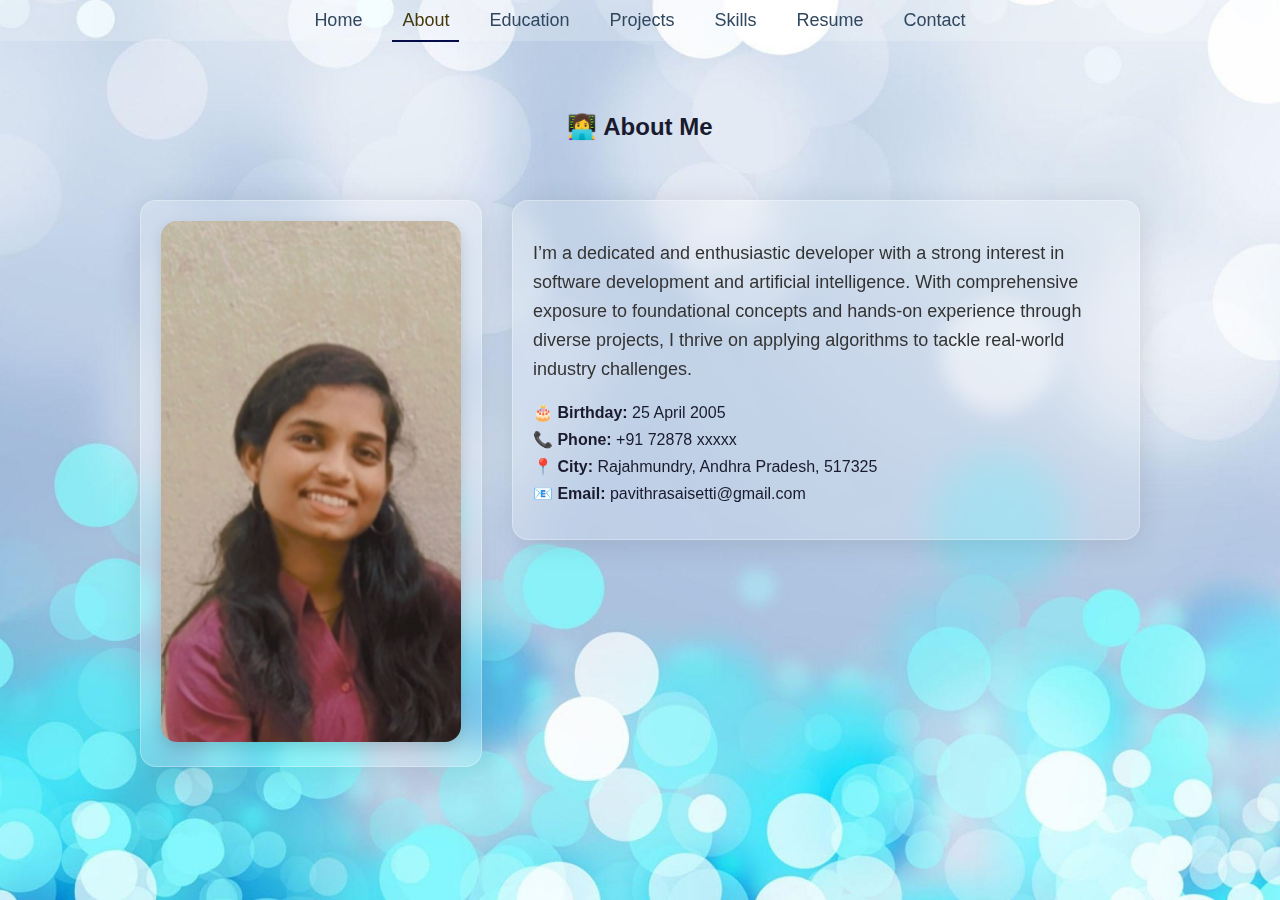
<file: about.html>
<!DOCTYPE html>
<html lang="en">
<head>
    <meta charset="UTF-8">
    <meta name="viewport" content="width=device-width, initial-scale=1.0">
    <title>About Me</title>
    <link rel="stylesheet" href="styles.css">
</head>
<body id="about-page"> 
    <header>
        <nav>
            <ul>
                <li><a href="index.html">Home</a></li>
                <li><a href="about.html" class="active">About</a></li>
                <li><a href="education.html">Education</a></li>
                <li><a href="projects.html">Projects</a></li>
                <li><a href="skills.html">Skills</a></li>
                <li><a href="resume.html">Resume</a></li>
                <li><a href="contact.html">Contact</a></li>
            </ul>
        </nav>
    </header>

    <section class="about-container">
        <h2 class="section-title">👩‍💻 About Me</h2>

        <div class="about-content">
            <!-- Image Box -->
            <div class="card-style about-box image-box">
                <img src="images/profile.jpg" alt="Profile Picture" class="about-img">
            </div>
        
            <!-- Text Box -->
            <div class="card-style about-box text-box">
                <div class="about-text">
                    <p>
                        I’m a dedicated and enthusiastic developer with a strong interest in software development and artificial intelligence.
                        With comprehensive exposure to foundational concepts and hands-on experience through diverse projects,
                        I thrive on applying algorithms to tackle real-world industry challenges.
                    </p>
                    <ul class="about-details">
                        <li><strong>🎂 Birthday:</strong> 25 April 2005</li>
                        <li><strong>📞 Phone:</strong> +91 72878 xxxxx</li>
                        <li><strong>📍 City:</strong> Rajahmundry, Andhra Pradesh, 517325</li>
                        <li><strong>📧 Email:</strong> pavithrasaisetti@gmail.com</li>
                    </ul>
                </div>
            </div>
        </div>
        
        

    </section>
</body>
</html>
</file>
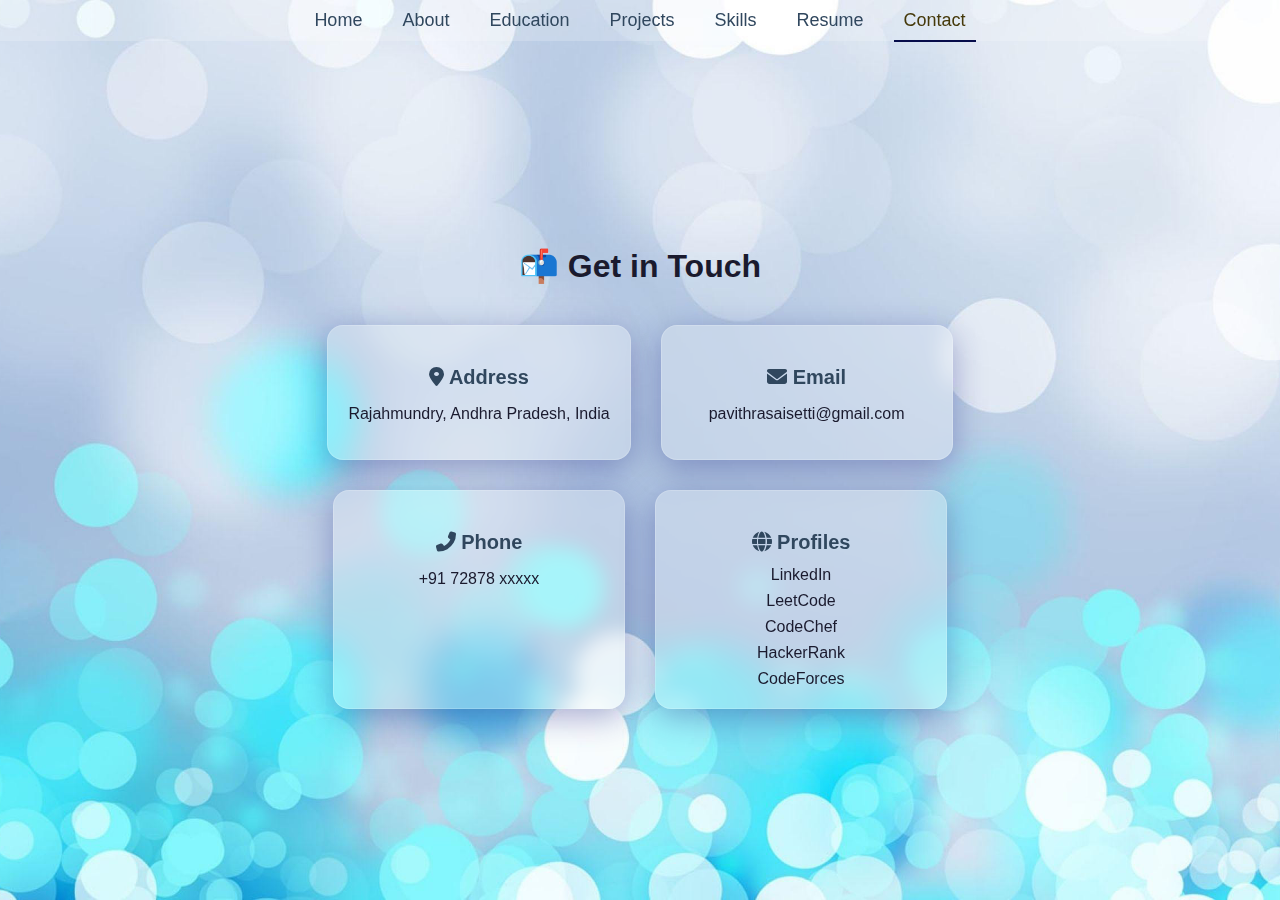
<file: contact.html>
<!DOCTYPE html>
<html lang="en">
<head>
    <meta charset="UTF-8" />
    <meta name="viewport" content="width=device-width, initial-scale=1.0"/>
    <title>Contact</title>
    <link rel="stylesheet" href="styles.css" />
    <link rel="stylesheet" href="https://cdnjs.cloudflare.com/ajax/libs/font-awesome/6.4.0/css/all.min.css"/>
</head>
<body>
    <header>
        <nav>
            <ul>
                <li><a href="index.html">Home</a></li>
                <li><a href="about.html">About</a></li>
                <li><a href="education.html">Education</a></li>
                <li><a href="projects.html">Projects</a></li>
                <li><a href="skills.html">Skills</a></li>
                <li><a href="resume.html">Resume</a></li>
                <li><a href="contact.html" class="active">Contact</a></li>
            </ul>
        </nav>
    </header>

    <section class="contact-container">
        <h2 class="no-underline">📬 Get in Touch</h2>


        <div class="contact-row">
            <div class="contact-card">
                <h3><i class="fas fa-map-marker-alt"></i> Address</h3>
                <p>
                    <a href="https://www.google.com/maps/place/Sarangadhara+Metta/@17.0292159,81.7862919,17z/data=!3m1!4b1!4m6!3m5!1s0x3a37a3fd5a66b40b:0x30e2c148e0bda19e!8m2!3d17.0292108!4d81.7888668!16s%2Fg%2F11b6_c1wgc?entry=ttu" target="_blank">
                        Rajahmundry, Andhra Pradesh, India
                    </a>
                    
                </p>
                 </div>

            <div class="contact-card">
                <h3><i class="fas fa-envelope"></i> Email</h3>
                <p><a href="mailto:pavithrasaisetti@gmail.com">pavithrasaisetti@gmail.com</a></p>
            </div>
        </div>

        <div class="contact-row">
            <div class="contact-card">
                <h3><i class="fas fa-phone-alt"></i> Phone</h3>
                <p><a href="tel:+91 987456321">+91 72878 xxxxx</a></p>
            </div>

            <div class="contact-card">
                <h3><i class="fas fa-globe"></i> Profiles</h3>
                <div class="profile-links">
                    <a href="https://www.linkedin.com/in/setty-pavithra-sai-navya-mani-84322928b/" target="_blank">LinkedIn</a>
                    <a href="https://leetcode.com/u/kl_2200032204/" target="_blank">LeetCode</a>
                    <a href="https://www.codechef.com/users/kl_2200032204" target="_blank">CodeChef</a>
                    <a href="https://www.hackerrank.com/profile/h2200032204" target="_blank">HackerRank</a>
                    <a href="https://codeforces.com/profile/kl2200032204" target="_blank">CodeForces</a>
                </div>
            </div>
        </div>
    </section>
</body>
</html>
</file>
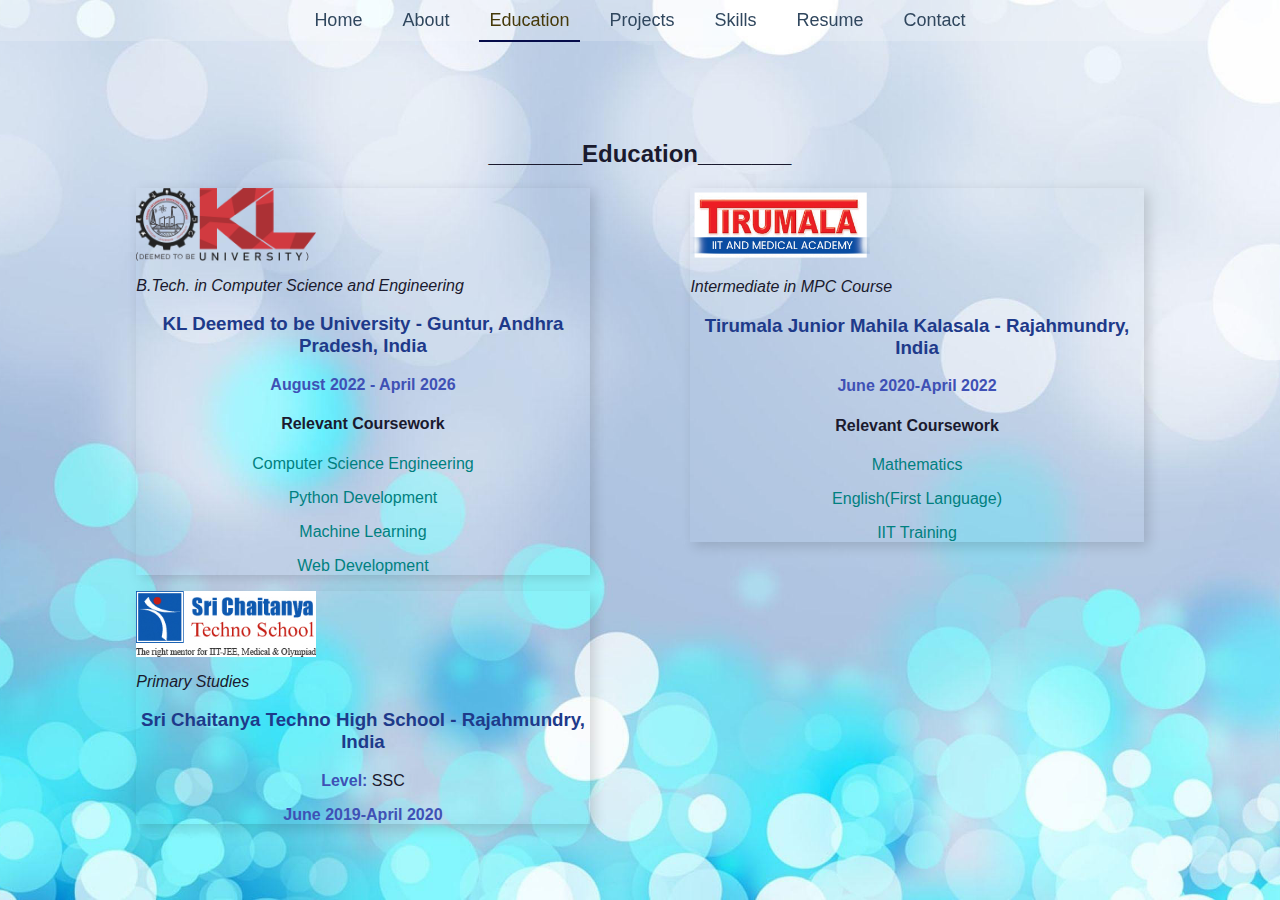
<file: education.html>
<!DOCTYPE html>
<html lang="en">
<head>
    <meta charset="UTF-8">
    <meta name="viewport" content="width=device-width, initial-scale=1.0">
    <title>Education</title>
    <link rel="stylesheet" href="styles.css">
    <style>
        .education-container {
            display: flex;
            justify-content: space-between;
            flex-wrap: wrap;
        }
        .education-left, .education-right {
            width: 45%;
        }

        .education-item {
            box-shadow: 4px 4px 12px rgba(0, 0, 0, 0.15);
            transition: transform 0.2s ease-in-out;
        }
        .education-item:hover {
            transform: scale(1.02);
        }


        .college-logo {
            width: 180px;
            display: block;
            margin-bottom: 10px;
        }
        

        h3 {
            color: #1E3A8A; /* Royal Blue */
        }

        p strong {
            color: #3F51B5; /* Slate Blue */
        }

        .coursework p {
            color: #008080; /* Teal */
        }

    </style>
</head>
<body id="education-page"> 
    <header>
        <nav>
            <ul>
                <li><a href="index.html">Home</a></li>
                <li><a href="about.html">About</a></li>
                <li><a href="education.html" class="active">Education</a></li>
                <li><a href="projects.html">Projects</a></li>
                <li><a href="skills.html">Skills</a></li>
                <li><a href="resume.html">Resume</a></li>
                <li><a href="contact.html">Contact</a></li>
            </ul>
        </nav>
    </header>

    <section>
        <h2 style="margin-top: 80px;">_______Education_______</h2>

        <div class="education-container">
            <div class="education-left">
                <div class="education-item">
                    <img src="images/kl-university-logo.png" alt="KL University Logo" class="college-logo">
                    <p style="text-align: left; font-style: italic; font-weight: normal;">B.Tech. in Computer Science and Engineering</p>
                    <h3>KL Deemed to be University - Guntur, Andhra Pradesh, India</h3>
                    <p><strong>August 2022 - April 2026</strong></p>
                    <h4>Relevant Coursework</h4>
                    <div class="coursework">
                        <p>Computer Science Engineering</p>
                        <p>Python Development</p>
                        <p>Machine Learning</p>
                        <p>Web Development</p>
                    </div>
                </div>
                <div class="education-item">
                    <img src="images/sri-chaitanya-logo.jpg" alt="Sri Chaitanya School Logo" class="college-logo">
                    <p style="text-align: left; font-style: italic; font-weight: normal;">Primary Studies</p>
                    <h3>Sri Chaitanya Techno High School - Rajahmundry, India</h3>
                    
                    <p><strong>Level:</strong> SSC</p>
                    <p><strong>June 2019-April 2020</strong></p>
                </div>
            </div>
            
            <div class="education-right">
                <div class="education-item">
                    <img src="images/tirumala-logo.png" alt="Tirumala College Logo" class="college-logo">
                    <p style="text-align: left; font-style: italic; font-weight: normal;">Intermediate in MPC Course</p>
                    <h3>Tirumala Junior Mahila Kalasala - Rajahmundry, India</h3>
                    <p><strong>June 2020-April 2022</strong></p>
                    <h4>Relevant Coursework</h4>
                    <div class="coursework">
                        <p>Mathematics</p>
                        <p>English(First Language)</p>
                        <p>IIT Training</p>
                    </div>
                </div>
            </div>
        </div>
    </section>
</body>
</html>
</file>
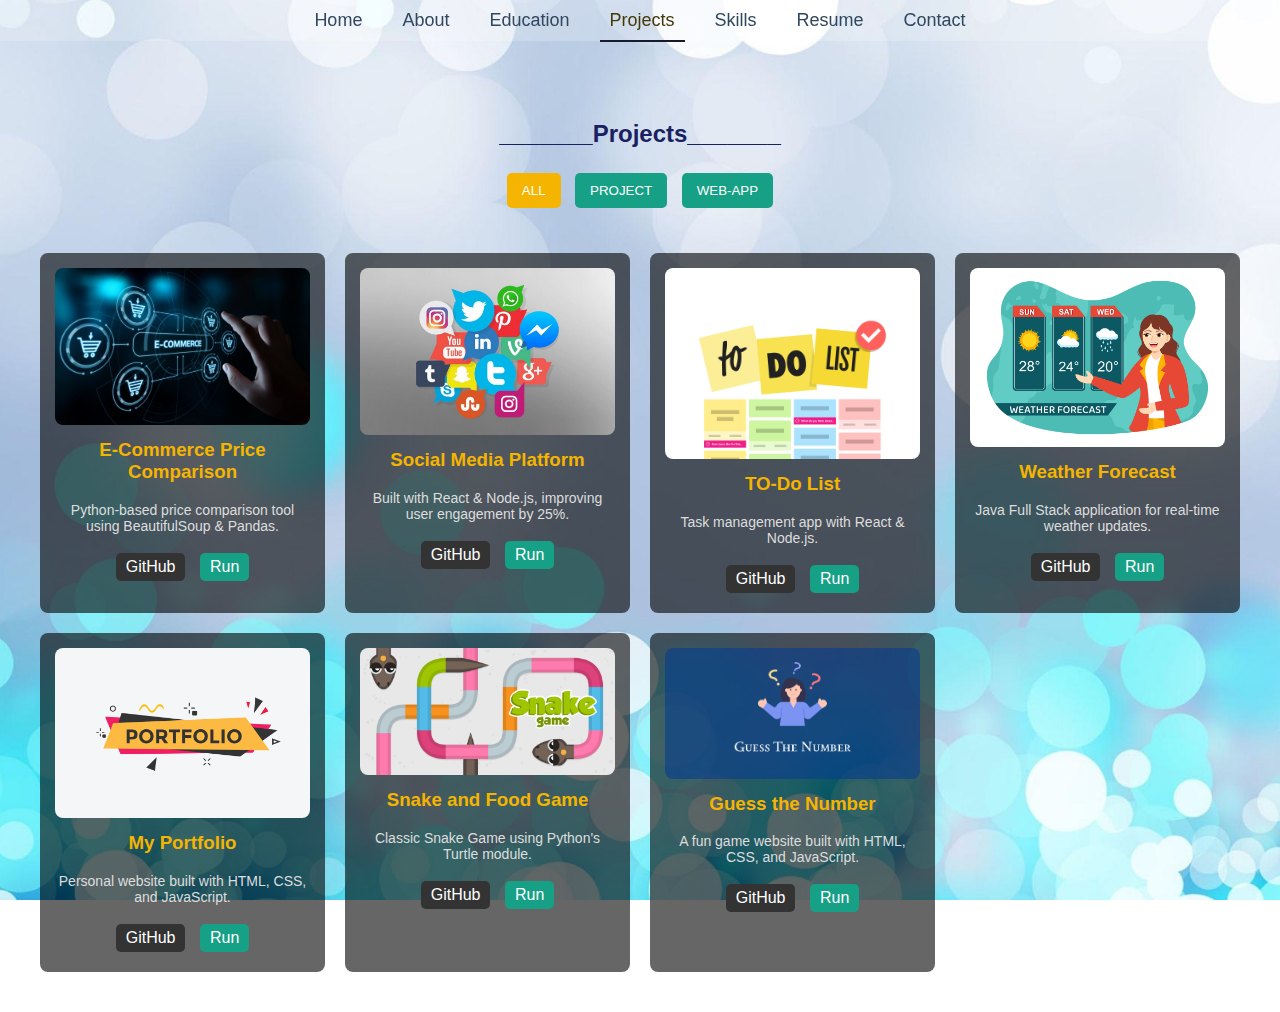
<file: projects.html>
<!DOCTYPE html>
<html lang="en">
<head>
    <meta charset="UTF-8">
    <meta name="viewport" content="width=device-width, initial-scale=1.0">
    <title>Projects</title>

    <!-- Internal CSS -->
    <style>
        body {
            font-family: Arial, sans-serif;
            margin: 0;
            padding: 0;
            background: url('images/image.png') no-repeat center center fixed;
            background-size: cover;
            color: #1a2161;
            text-align: center;
        }

        nav {
            width: 100%;
            background: rgba(255, 255, 255, 0.2); 
            padding: 10px 0;
            position: fixed;
            top: 0;
            left: 0;
            right: 0;
            z-index: 1000;
        }

        nav ul {
            list-style: none;
            padding: 0;
            margin: 0;
            display: flex;
            justify-content: center;
            gap: 20px;
        }

        nav ul li {
            display: inline;
        }

        nav ul li a {
            color: #30475e;
            text-decoration: none;
            font-size: 18px;
            padding: 10px;
            transition: color 0.3s ease;
        }

        nav ul li a.active,
        nav ul li a:hover {
            color: #45390a;
            border-bottom: 2px solid #1a1a2e;
        }

        .projects-section {
            margin-top: 80px;
            padding: 20px;
        }

        .filter-buttons {
            margin-bottom: 20px;
        }

        .filter-btn {
            background: #16A085;
            color: white;
            border: none;
            padding: 10px 15px;
            margin: 5px;
            cursor: pointer;
            border-radius: 5px;
            transition: 0.3s ease-in-out;
        }

        .filter-btn.active,
        .filter-btn:hover {
            background: #f4b400;
        }

        .projects-grid {
            display: grid;
            grid-template-columns: repeat(auto-fit, minmax(280px, 1fr));
            gap: 20px;
            padding: 20px;
        }

        .project-card {
            background: rgba(0, 0, 0, 0.6);
            border-radius: 8px;
            padding: 15px;
            text-align: center;
            transition: transform 0.3s ease-in-out;
        }

        .project-card:hover {
            transform: scale(1.05);
        }

        .project-card img {
            width: 100%;
            border-radius: 8px;
        }

        .project-card h3 {
            color: #f4b400;
            margin-top: 10px;
        }

        .project-card p {
            font-size: 14px;
            color: #ddd;
        }

        .project-links a {
            display: inline-block;
            margin: 5px;
            padding: 5px 10px;
            border-radius: 5px;
            text-decoration: none;
            color: white;
        }

        .github-link {
            background-color: #333;
        }

        .live-link {
            background-color: #16A085;
        }
    </style>
</head>
<body>
    <header>
        <nav>
            <ul>
                <li><a href="index.html">Home</a></li>
                <li><a href="about.html">About</a></li>
                <li><a href="education.html">Education</a></li>
                <li><a href="projects.html" class="active">Projects</a></li>
                <li><a href="skills.html">Skills</a></li>
                <li><a href="resume.html">Resume</a></li>
                <li><a href="contact.html">Contact</a></li>
            </ul>
        </nav>
    </header>

    <section class="projects-section">
        <h2>_______Projects_______</h2>

        <div class="filter-buttons">
            <button class="filter-btn active" data-filter="all">ALL</button>
            <button class="filter-btn" data-filter="project">PROJECT</button>
            <button class="filter-btn" data-filter="web-app">WEB-APP</button>
        </div>

        <div class="projects-grid">
            <div class="project-card" data-category="project">
                <img src="images/ecommerce.jpeg" alt="E-Commerce Project">
                <h3>E-Commerce Price Comparison</h3>
                <p>Python-based price comparison tool using BeautifulSoup & Pandas.</p>
                <div class="project-links">
                    <a href="https://github.com/pavithrasaisetti/E-Commerce-Price-Comparison" target="_blank" class="github-link">GitHub</a>
                    <a href="https://pavithrasaisetti.github.io/E-Commerce-Price-Comparison" target="_blank" class="live-link">Run</a>
                </div>
            </div>

            <div class="project-card" data-category="project">
                <img src="images/socialmedia.jpg" alt="Social Media Platform">
                <h3>Social Media Platform</h3>
                <p>Built with React & Node.js, improving user engagement by 25%.</p>
                <div class="project-links">
                    <a href="https://github.com/pavithrasaisetti/Social-Media-Platform" target="_blank" class="github-link">GitHub</a>
                    <a href="https://pavithrasaisetti.github.io/Social-Media-Platform" target="_blank" class="live-link">Run</a>
                </div>
            </div>

            <div class="project-card" data-category="web-app">
                <img src="images/todo.png" alt="To-Do List">
                <h3>TO-Do List</h3>
                <p>Task management app with React & Node.js.</p>
                <div class="project-links">
                    <a href="https://github.com/pavithrasaisetti/TODOLIST" target="_blank" class="github-link">GitHub</a>
                    <a href="https://pavithrasaisetti.github.io/TODOLIST/" target="_blank" class="live-link">Run</a>
                </div>
            </div>

            <div class="project-card" data-category="web-app">
                <img src="images/weather.jpg" alt="Weather Forecast">
                <h3>Weather Forecast</h3>
                <p>Java Full Stack application for real-time weather updates.</p>
                <div class="project-links">
                    <a href="https://github.com/pavithrasaisetti/weather-forecast/" target="_blank" class="github-link">GitHub</a>
                    <a href="https://pavithrasaisetti.github.io/weather-forecast/" target="_blank" class="live-link">Run</a>
                </div>
            </div>

            <div class="project-card" data-category="web-app">
                <img src="images/portofolio.jpg" alt="My Portfolio">
                <h3>My Portfolio</h3>
                <p>Personal website built with HTML, CSS, and JavaScript.</p>
                <div class="project-links">
                    <a href="https://github.com/pavithrasaisetti/my-portofolio/" target="_blank" class="github-link">GitHub</a>
                    <a href="https://pavithrasaisetti.github.io/my-portofolio/" target="_blank" class="live-link">Run</a>
                </div>
            </div>

            <div class="project-card" data-category="web-app">
                <img src="images/snakegame.jpg" alt="Snake Game">
                <h3>Snake and Food Game</h3>
                <p>Classic Snake Game using Python's Turtle module.</p>
                <div class="project-links">
                    <a href="https://github.com/pavithrasaisetti/Snake-And-Food-Game" target="_blank" class="github-link">GitHub</a>
                    <a href="https://pavithrasaisetti.github.io/Snake-And-Food-Game" target="_blank" class="live-link">Run</a>
                </div>
            </div>

            <div class="project-card" data-category="web-app">
                <img src="images/guessthenum.png" alt="Guess The Number">
                <h3>Guess the Number</h3>
                <p>A fun game website built with HTML, CSS, and JavaScript.</p>
                <div class="project-links">
                    <a href="https://github.com/pavithrasaisetti/GUESSTHENUM" target="_blank" class="github-link">GitHub</a>
                    <a href="https://pavithrasaisetti.github.io/GUESSTHENUM/" target="_blank" class="live-link">Run</a>
                </div>
            </div>
        </div>
    </section>

    <script>
        document.addEventListener("DOMContentLoaded", function () {
            const buttons = document.querySelectorAll(".filter-btn");
            const projects = document.querySelectorAll(".project-card");

            buttons.forEach((button) => {
                button.addEventListener("click", () => {
                    const filter = button.getAttribute("data-filter");

                    projects.forEach((project) => {
                        project.style.display =
                            filter === "all" || project.dataset.category === filter ? "block" : "none";
                    });

                    buttons.forEach((btn) => btn.classList.remove("active"));
                    button.classList.add("active");
                });
            });
        });
    </script>
</body>
</html>
</file>
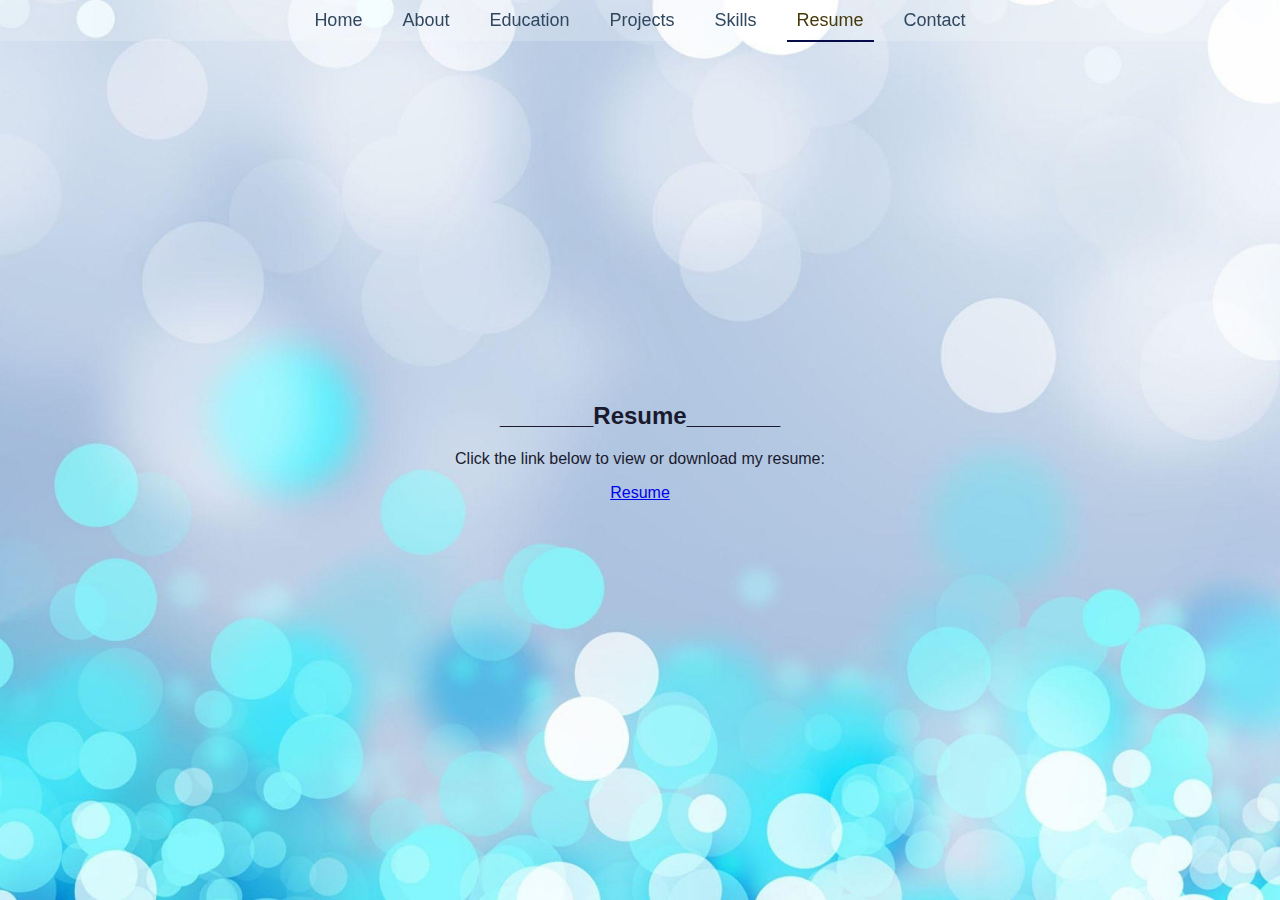
<file: resume.html>
<!DOCTYPE html>
<html lang="en">
<head>
    <meta charset="UTF-8">
    <meta name="viewport" content="width=device-width, initial-scale=1.0">
    <title>Resume</title>
    <link rel="stylesheet" href="styles.css">
</head>
<body id="resume-page"> 
    <header>
        <nav>
            <ul>
                <li><a href="index.html">Home</a></li>
                <li><a href="about.html">About</a></li>
                <li><a href="education.html">Education</a></li>
                <li><a href="projects.html">Projects</a></li>
                <li><a href="skills.html">Skills</a></li>
                <li><a href="resume.html" class="active">Resume</a></li>
                <li><a href="contact.html">Contact</a></li>
            </ul>
        </nav>
    </header>

    <section class="resume-container">
        <h2>_______Resume_______</h2>
        <p>Click the link below to view or download my resume:</p>
        <p><a href="https://drive.google.com/file/d/1lenagDCz2EPGGCPZr6iKu7osX_MtPBta/view?usp=sharing" target="_blank">Resume</a></p>
    </section>

    

</body>
</html>
</file>
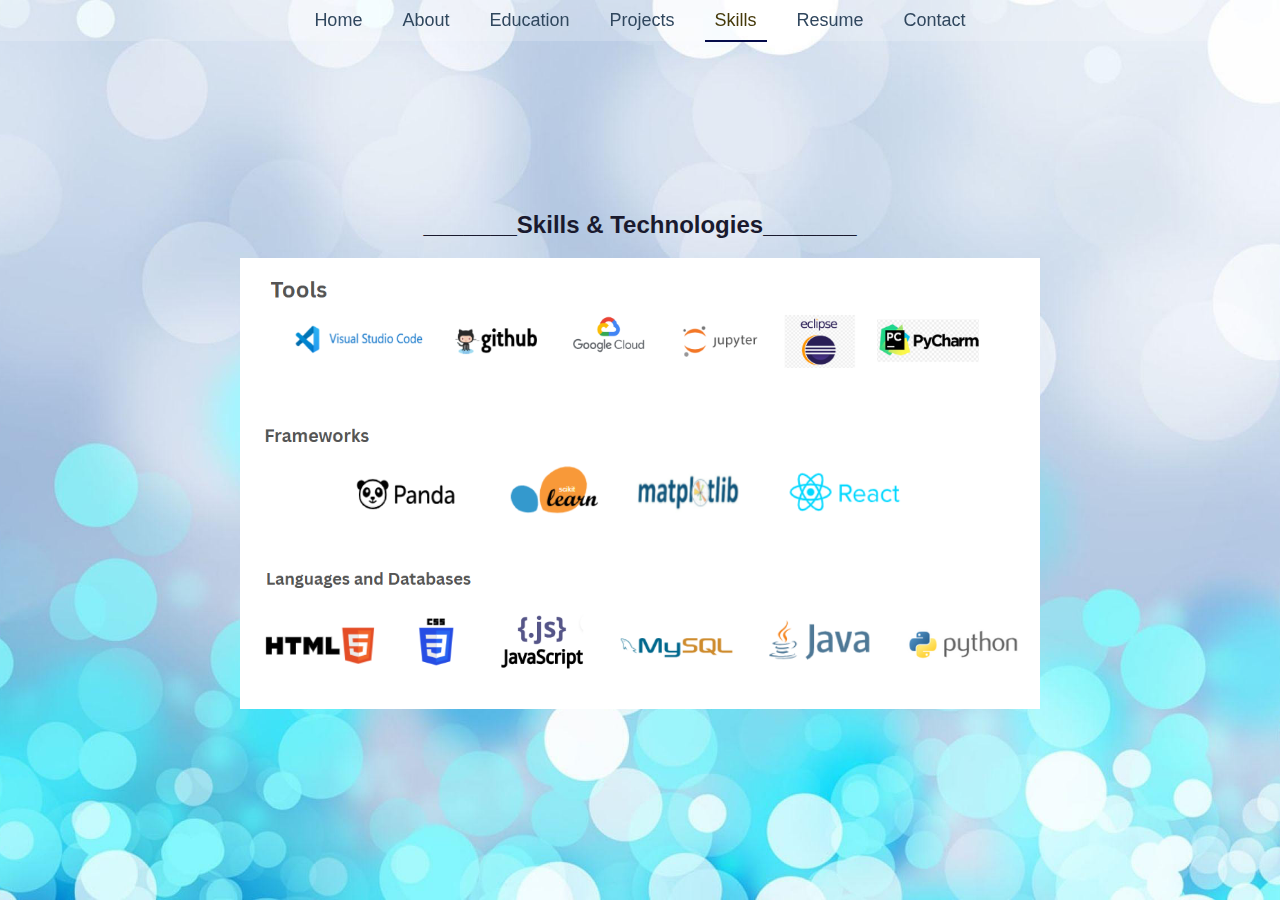
<file: skills.html>
<!DOCTYPE html>
<html lang="en">
<head>
    <meta charset="UTF-8">
    <meta name="viewport" content="width=device-width, initial-scale=1.0">
    <title>Skills</title>
    <link rel="stylesheet" href="styles.css">
</head>
<body>
    <header>
        <nav>
            <ul>
                <li><a href="index.html">Home</a></li>
                <li><a href="about.html">About</a></li>
                <li><a href="education.html">Education</a></li>
                <li><a href="projects.html">Projects</a></li>
                <li><a href="skills.html" class="active">Skills</a></li>
                <li><a href="resume.html">Resume</a></li>
                <li><a href="contact.html">Contact</a></li>
            </ul>
        </nav>
    </header>

    <section>
        <h2>_______Skills & Technologies_______</h2>

        <img src="images/tools.png" alt="Tools" class="skills-image">
        <img src="images/frameworks.png" alt="Tools" class="skills-image">
        <img src="images/languages.png" alt="Tools" class="skills-image">


        
    
</body>
</html>
</file>
<file: styles.css>
body {
    font-family: Arial, sans-serif;
    margin: 0;
    padding: 0;
    background: url('images/image.png') no-repeat center center fixed;
    background-size: cover;
    color: #1a1a2e; /* Dark blue text for contrast */
    height: 100vh;
    text-align: center;
    display: flex;
    flex-direction: column;
    justify-content: center;
    align-items: center;
}

#resume-page {
    background-image: url('images/image.png');
}

#about-page {
    background-image: url('images/image.png');
}

#education-page {
    background-image: url('images/image.png');
}

/* Navigation - Fixed at the top */
nav {
    width: 100%;
    background: rgba(255, 255, 255, 0.2); /* Slight background for visibility */
    padding: 10px 0;
    position: fixed; /* Keeps navigation at the top */
    top: 0;
    left: 0;
    right: 0;
    z-index: 1000; /* Ensures it's above other content */
}

nav ul {
    list-style: none;
    padding: 0;
    margin: 0;
    display: flex;
    justify-content: center;
    gap: 20px;
}

nav ul li {
    display: inline;
}

nav ul li a {
    color: #30475e; /* Medium-dark blue */
    text-decoration: none;
    font-size: 18px;
    padding: 10px;
    transition: color 0.3s ease;
}

/* Hover and Active State */
nav ul li a.active,
nav ul li a:hover {
    color: #45390a; /* Golden yellow */
    border-bottom: 2px solid #060c4a;
}

/* Centered Content - Moves below navigation */
.container {
    display: flex;
    flex-direction: column;
    align-items: center;
    justify-content: center;
    text-align: center;
    height: 100vh;
}

/* Centered Name */
.name {
    font-size: 40px;
    font-weight: bold;
    color: #1a1a2e; /* Dark blue */
    margin-bottom: 10px;
}

/* Centered Typing Effect */
.typing {
    font-size: 24px;
    font-weight: normal;
    color: #30475e; /* Medium-dark blue */
    margin-bottom: 20px;
}

#typing-text {
    color: #655e43; /* Golden yellow */
    font-weight: bold;
    border-bottom: 2px solid #2f7ee0;
}

/* Social Media Icons */
.social-icons {
    margin-top: 20px;
}

.social-icons a {
    margin: 10px;
    color: #1f1919; /* White for visibility */
    font-size: 20px;
    transition: color 0.3s ease;
}

/* Social Icons Hover Effect */
.social-icons a:hover {
    color: #520ef0; /* Golden yellow */
}





.about-text {
    flex: 1; /* Allows text to fill remaining space */
}

.about-details {
    list-style: none;
    padding: 0;
}

.address {
    text-align: left; /* Aligns text to the left */
    display: inline-block; /* Keeps the content width tight */
}

.skills-image {
    width: 100%;  /* Adjust based on your layout */
    max-width: 800px;  /* Adjust the maximum width */
    display: block;
    margin: 0 auto;  /* Centering the image */
}

/* Contact styles*/

/* Contact Section */
.contact-container {
    padding: 100px 20px 40px;
    text-align: center;
    width: 90%;
    max-width: 1000px;
    margin: 0 auto;
}

.contact-container h2 {
    font-size: 32px;
    margin-bottom: 40px;
    color: #1a1a2e;
}

.contact-row {
    display: flex;
    flex-wrap: wrap;
    justify-content: center;
    gap: 30px;
    margin-bottom: 30px;
}

.contact-card {
    background: rgba(255, 255, 255, 0.25);
    backdrop-filter: blur(10px);
    -webkit-backdrop-filter: blur(10px);
    border: 1px solid rgba(255, 255, 255, 0.18);
    border-radius: 16px;
    padding: 20px;
    min-width: 250px;
    max-width: 300px;
    box-shadow: 0 8px 32px rgba(31, 38, 135, 0.37);
    transition: transform 0.3s ease, box-shadow 0.3s ease;
}

.contact-card:hover {
    transform: translateY(-5px);
    box-shadow: 0 12px 20px rgba(31, 38, 135, 0.4);
}

.contact-card h3 {
    color: #30475e;
    margin-bottom: 12px;
    font-size: 20px;
}

.contact-card p,
.contact-card a {
    font-size: 16px;
    color: #1a1a2e;
    text-decoration: none;
    word-break: break-word;
}

.contact-card a:hover {
    color: #0056b3;
    text-decoration: underline;
}

.profile-links {
    display: flex;
    flex-direction: column;
    gap: 8px;
}

.profile-links a {
    transition: transform 0.2s ease, color 0.2s ease;
}

.profile-links a:hover {
    transform: translateX(4px);
    color: #007bff;
}

.no-underline {
    border-bottom: none;
}


/* Mobile Responsive */
@media (max-width: 600px) {
    .contact-row {
        flex-direction: column;
        align-items: center;
    }
}

/*about*/


/* Card-style background with glass effect */
.card-style {
    background: rgba(255, 255, 255, 0.2);
    backdrop-filter: blur(10px);
    -webkit-backdrop-filter: blur(10px);
    border-radius: 16px;
    padding: 20px;
    box-shadow: 0 4px 30px rgba(0, 0, 0, 0.1);
    border: 1px solid rgba(255, 255, 255, 0.3);
}

/* Layout for about section */
.about-content {
    display: flex;
    justify-content: center;
    align-items: flex-start;
    gap: 30px;
    max-width: 1000px;
    margin: auto;
    padding: 40px 20px;
    flex-wrap: nowrap; /* prevent wrapping on wide screens */
}

/* Box for image and text */
.about-box {
    flex: 1;
}

/* Keep image smaller */
.image-box {
    max-width: 300px;
    flex: 0 0 300px;
}

/* Image styling */
.about-img {
    width: 100%;
    height: auto;
    object-fit: cover;
    border-radius: 16px;
    box-shadow: 0 6px 16px rgba(0, 0, 0, 0.15);
}

/* Text styling */
.about-text p {
    font-size: 18px;
    line-height: 1.6;
    color: #333;
    margin-bottom: 20px;
    text-align: left; /* CHANGED: Left-align text */
}

.about-details {
    list-style: none;
    padding: 0;
    font-size: 16px;
    color: #1a1a2e;
    text-align: left; /* CHANGED: Left-align contact details */
}

.about-details li {
    margin-bottom: 8px;
}

/* Responsive: stack boxes on small screens */
@media (max-width: 768px) {
    .about-content {
        flex-direction: column;
        align-items: center;
        flex-wrap: wrap;
    }

    .image-box {
        flex: 1 1 100%;
        max-width: 90%;
        margin-bottom: 20px;
    }

    .text-box {
        flex: 1 1 100%;
        max-width: 90%;
        text-align: center;
    }

    .about-text p,
    .about-details {
        text-align: center; /* CHANGED: Center-align on small screens */
    }
}
</file>
